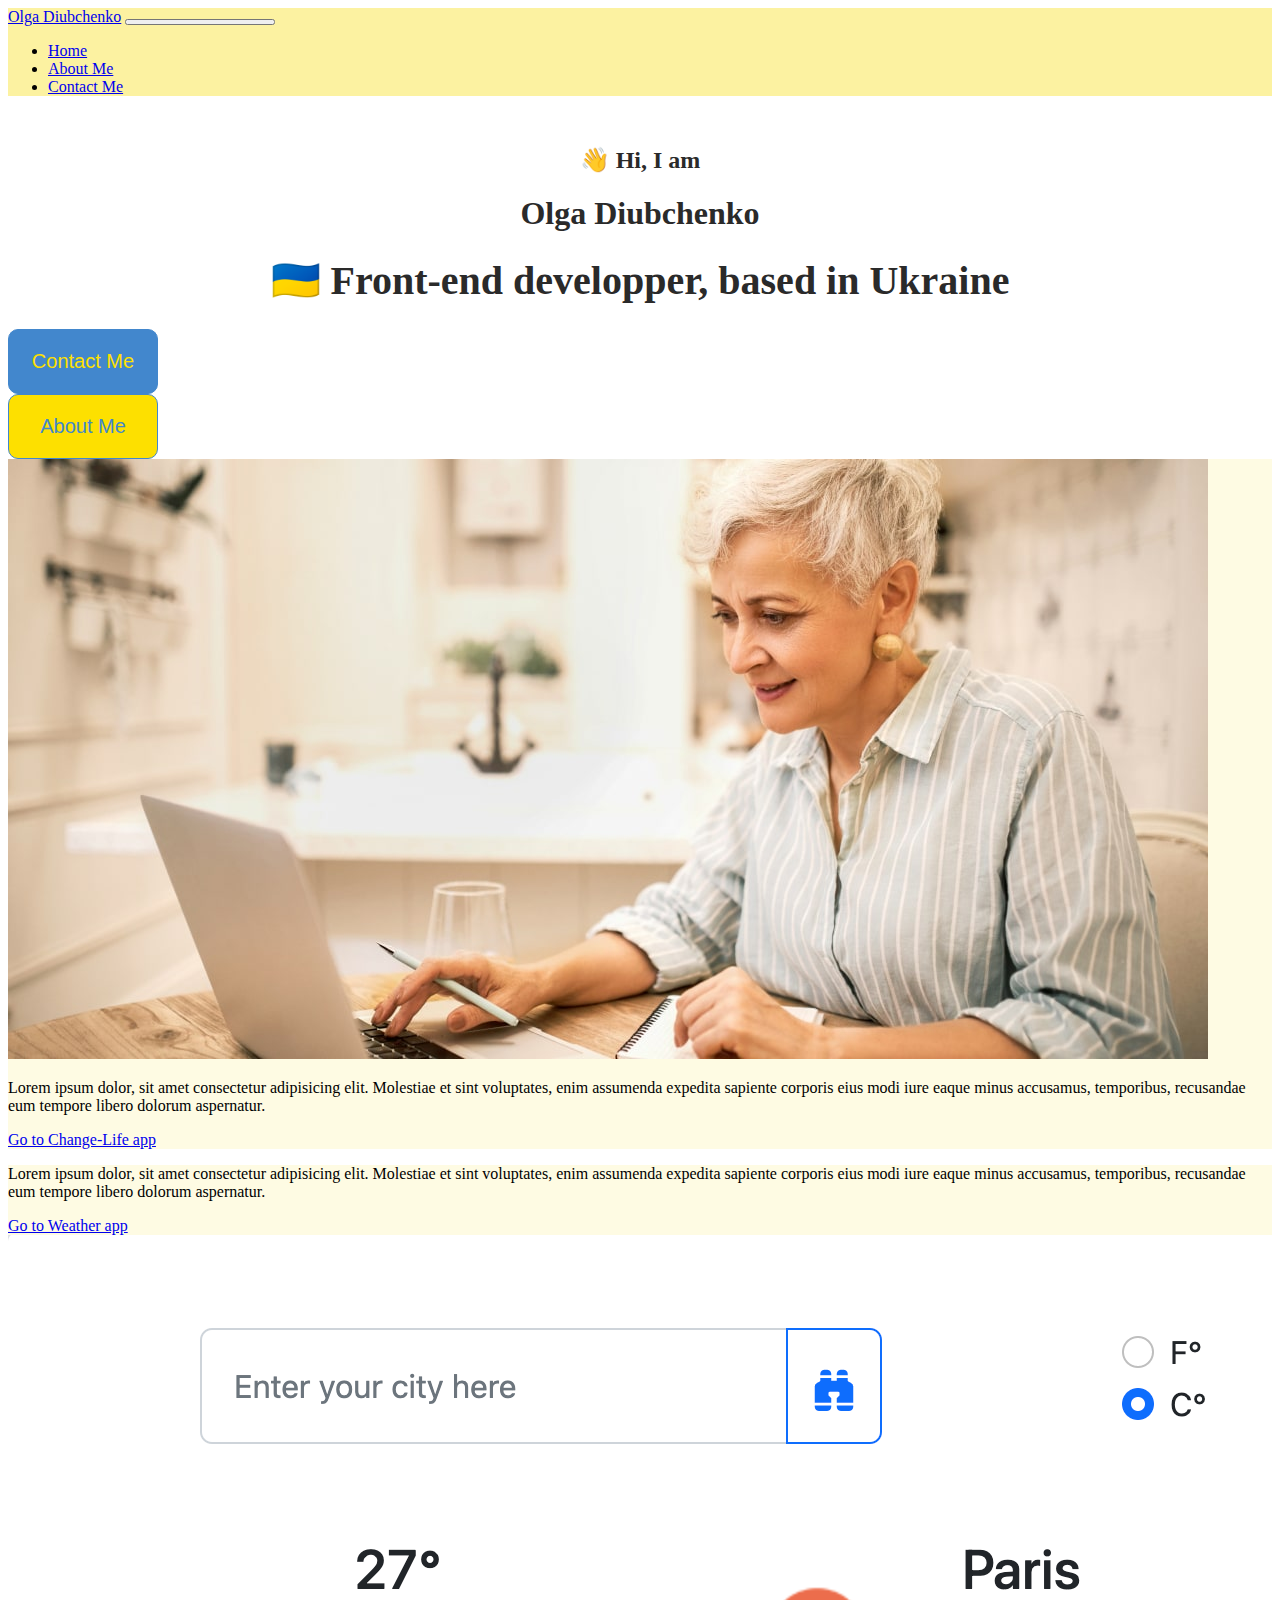
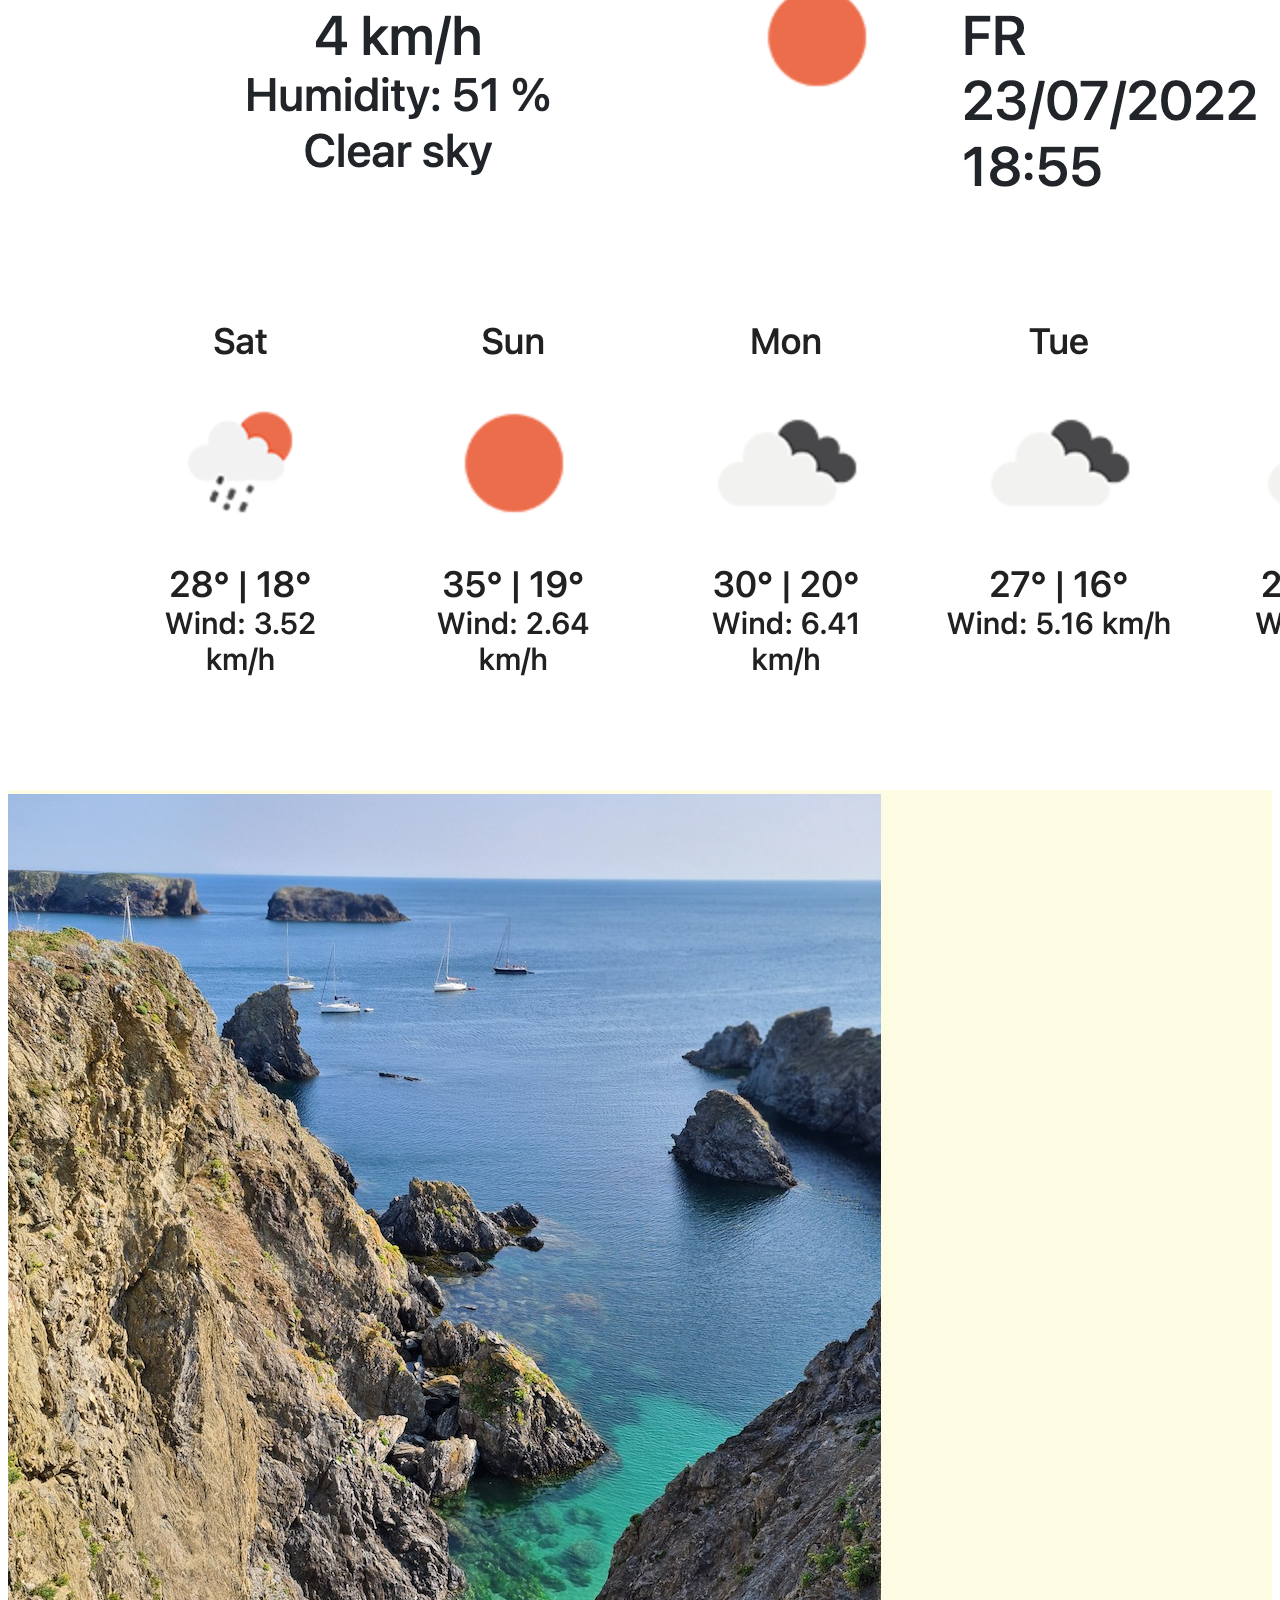
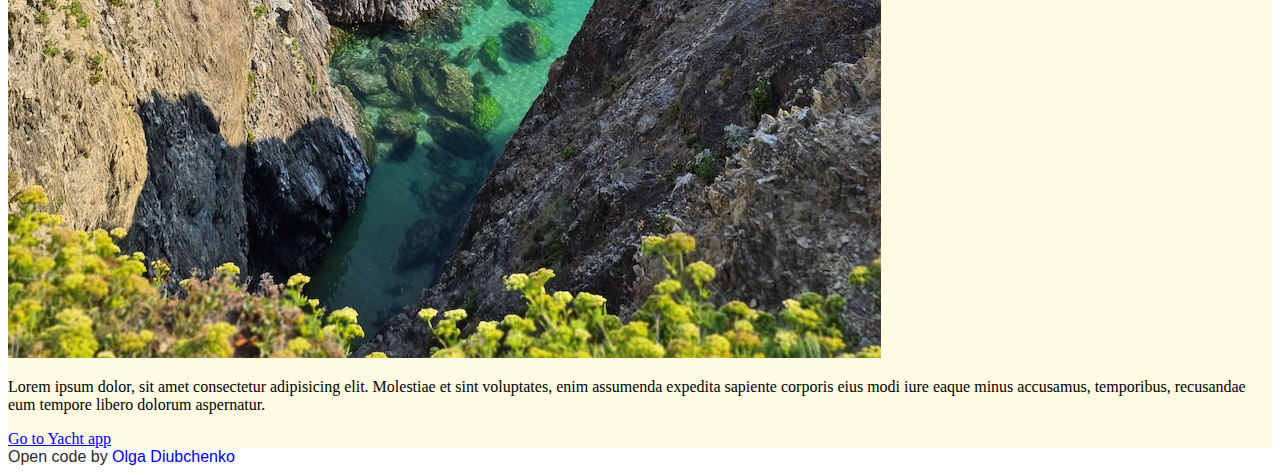
<file: index.html>
<!DOCTYPE html>
<html lang="en">
  <head>
    <meta charset="UTF-8" />
    <meta http-equiv="X-UA-Compatible" content="IE=edge" />
    <meta name="viewport" content="width=device-width, initial-scale=1.0" />
    <meta name="description" content="Short presentation of my works" />
    <title>Olga Diubchenko personal site</title>
    <link rel="stylesheet" href="style.css" />
    <link
      href="https://cdn.jsdelivr.net/npm/bootstrap@5.2.0/dist/css/bootstrap.min.css"
      rel="stylesheet"
      integrity="sha384-gH2yIJqKdNHPEq0n4Mqa/HGKIhSkIHeL5AyhkYV8i59U5AR6csBvApHHNl/vI1Bx"
      crossorigin="anonymous"
    />
    <script
      src="https://cdn.jsdelivr.net/npm/bootstrap@5.2.0/dist/js/bootstrap.bundle.min.js"
      integrity="sha384-A3rJD856KowSb7dwlZdYEkO39Gagi7vIsF0jrRAoQmDKKtQBHUuLZ9AsSv4jD4Xa"
      crossorigin="anonymous"
    ></script>
  </head>
  <body>
    <nav class="navbar navbar-expand-lg sticky-top bg-yellow">
      <div class="container-fluid">
        <a class="navbar-brand text-primary" href="/" id="title"
          >Olga Diubchenko</a
        >
        <button
          class="navbar-toggler"
          type="button"
          data-bs-toggle="collapse"
          data-bs-target="#navbarNav"
          aria-controls="navbarNav"
          aria-expanded="false"
          aria-label="Toggle navigation"
        >
          <span class="navbar-toggler-icon"></span>
        </button>
        <div class="collapse navbar-collapse" id="navbarNav">
          <ul class="navbar-nav">
            <li class="nav-item">
              <a class="nav-link active" aria-current="page" href="/">Home</a>
            </li>
            <li class="nav-item">
              <a class="nav-link" href="about.html" alt="go-to-about-page"
                >About Me</a
              >
            </li>
            <li class="nav-item">
              <a class="nav-link" href="about.html#contact" alt="go-to-contacts"
                >Contact Me</a
              >
            </li>
          </ul>
        </div>
      </div>
    </nav>
    <h2 class="d-flex pt-3">👋 Hi, I am</h2>
    <h1 class="">Olga Diubchenko</h1>
    <h3>🇺🇦 Front-end developper, based in Ukraine</h3>
    <div class="container-fluid">
      <div class="row justify-content-center mt-5">
        <div class="col-sm-3 text-center mb-3">
          <a href="/about.html#contact">
            <button id="contact-me" class="button bg-gradient shadow">
              Contact Me
            </button>
          </a>
        </div>
        <div class="col-sm-3 text-center mb-3">
          <a href="/about.html" class="col-sm-3 mb-3">
            <button id="about-me" class="button bg-gradient shadow">
              About Me
            </button>
          </a>
        </div>
      </div>
    </div>
    <div class="container rounded shadow-sm bg-text mb-3">
      <div class="row">
        <div class="col-sm-6">
          <img
            src="images/change_life.jpg"
            class="img-fluid rounded my-3 shadow-sm align-self-center"
            alt="Change Life no matter the age"
          />
        </div>
        <div class="col-sm-6 d-flex align-content-center flex-wrap">
          <p class="ms-3 mt-3">
            Lorem ipsum dolor, sit amet consectetur adipisicing elit. Molestiae
            et sint voluptates, enim assumenda expedita sapiente corporis eius
            modi iure eaque minus accusamus, temporibus, recusandae eum tempore
            libero dolorum aspernatur.<br />
          </p>

          <a
            href="#"
            type="button"
            class="btn btn-outline-primary bg-gradient shadow mx-auto mb-3"
          >
            Go to Change-Life app
          </a>
        </div>
      </div>
    </div>
    <div class="container rounded shadow-sm bg-text mb-3">
      <div class="row">
        <div class="col-sm-6 d-flex align-content-center flex-wrap">
          <p class="ms-3 mt-3">
            Lorem ipsum dolor, sit amet consectetur adipisicing elit. Molestiae
            et sint voluptates, enim assumenda expedita sapiente corporis eius
            modi iure eaque minus accusamus, temporibus, recusandae eum tempore
            libero dolorum aspernatur.<br />
          </p>

          <a
            href="https://tubular-gumdrop-8852b4.netlify.app/"
            type="button"
            class="btn btn-outline-primary bg-gradient shadow mx-auto mb-3"
          >
            Go to Weather app
          </a>
        </div>
        <div class="col-sm-6">
          <img
            src="images/weather-app.png"
            class="img-fluid rounded my-3 shadow-sm align-self-center"
            alt="Screenshot of one of my projects"
          />
        </div>
      </div>
    </div>
    <div class="container rounded shadow-sm bg-text mb-3">
      <div class="row">
        <div class="col-sm-6">
          <img
            src="images/yacht.jpg"
            class="img-fluid rounded my-3 shadow-sm align-self-center"
            alt="Beauteful evening in France Bretagne"
          />
        </div>
        <div class="col-sm-6 d-flex align-content-center flex-wrap">
          <p class="ms-3 mt-3">
            Lorem ipsum dolor, sit amet consectetur adipisicing elit. Molestiae
            et sint voluptates, enim assumenda expedita sapiente corporis eius
            modi iure eaque minus accusamus, temporibus, recusandae eum tempore
            libero dolorum aspernatur.<br />
          </p>

          <a
            href="#"
            type="button"
            class="btn btn-outline-primary bg-gradient shadow mx-auto mb-3"
          >
            Go to Yacht app
          </a>
        </div>
      </div>
    </div>
    <footer class="text-sm-center">
      Open code by
      <a href="https://github.com/OlgaD-crypto/my_projects" id="link-to-git"
        >Olga Diubchenko</a
      >
    </footer>
  </body>
</html>
</file>
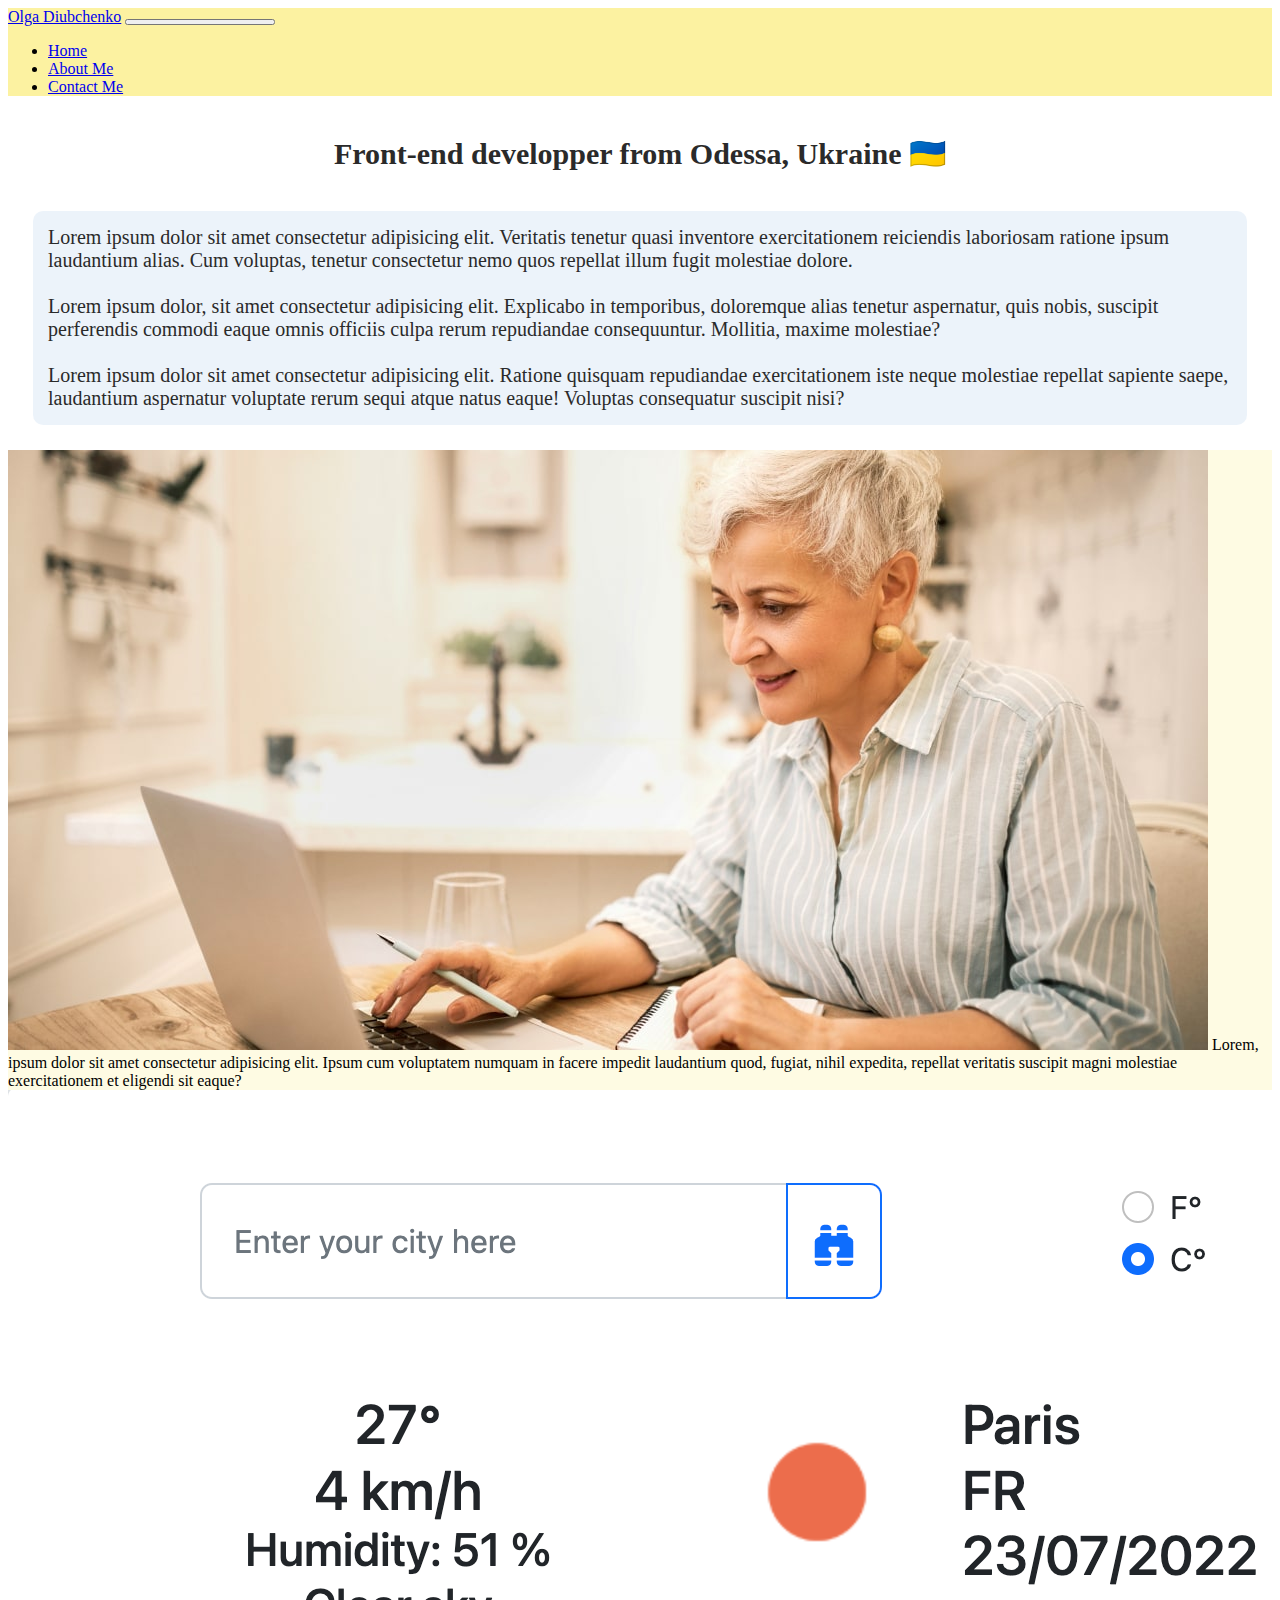
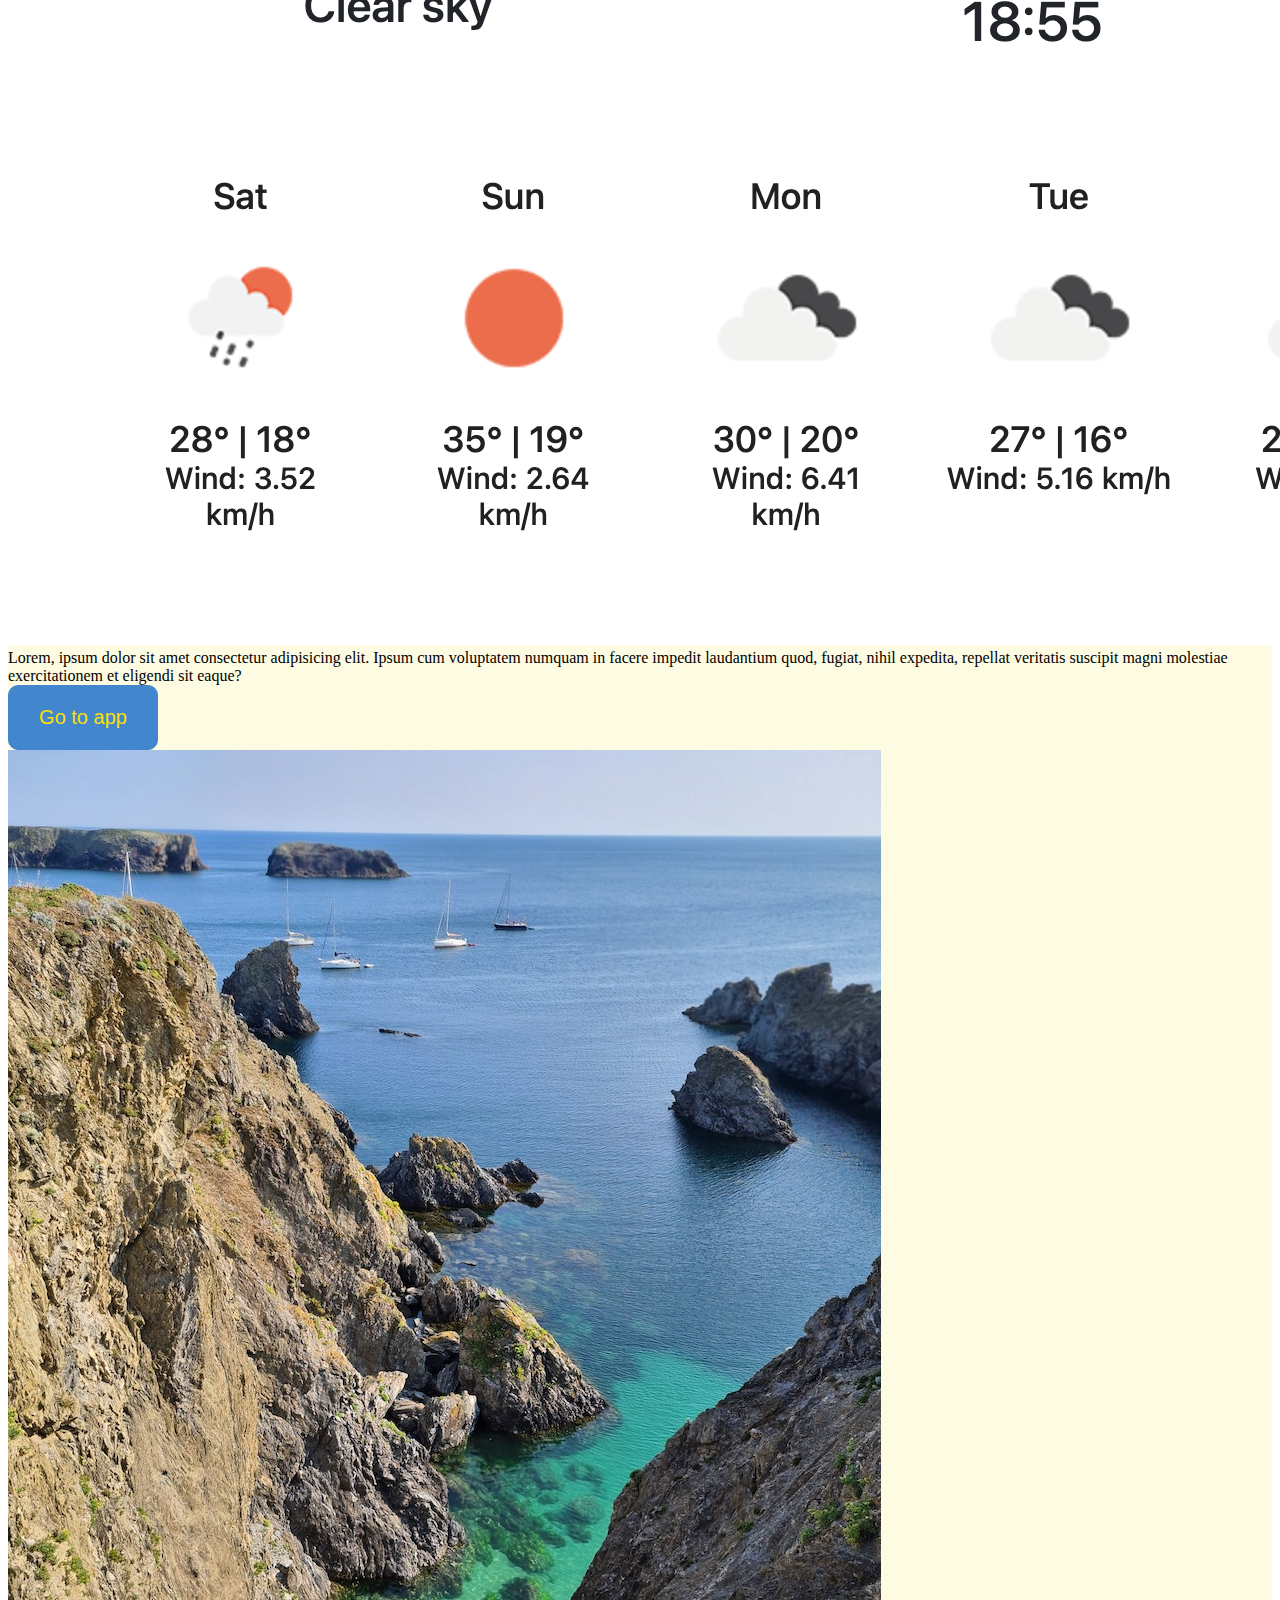
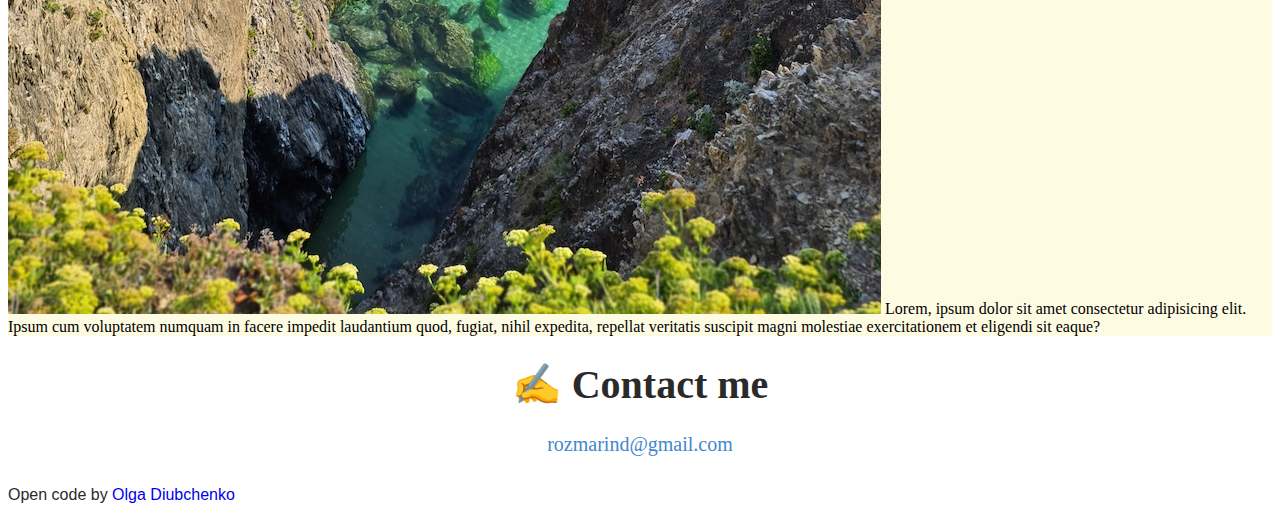
<file: about.html>
<!DOCTYPE html>
<html lang="en">
  <head>
    <meta charset="UTF-8" />
    <meta http-equiv="X-UA-Compatible" content="IE=edge" />
    <meta name="viewport" content="width=device-width, initial-scale=1.0" />
    <meta name="description" content="Description of several of my projects" />
    <title>A little about my projects</title>
    <link
      href="https://cdn.jsdelivr.net/npm/bootstrap@5.2.0/dist/css/bootstrap.min.css"
      rel="stylesheet"
      integrity="sha384-gH2yIJqKdNHPEq0n4Mqa/HGKIhSkIHeL5AyhkYV8i59U5AR6csBvApHHNl/vI1Bx"
      crossorigin="anonymous"
    />
    <script
      src="https://cdn.jsdelivr.net/npm/bootstrap@5.2.0/dist/js/bootstrap.bundle.min.js"
      integrity="sha384-A3rJD856KowSb7dwlZdYEkO39Gagi7vIsF0jrRAoQmDKKtQBHUuLZ9AsSv4jD4Xa"
      crossorigin="anonymous"
    ></script>
    <link rel="stylesheet" href="style.css" />
  </head>
  <body>
    <nav class="navbar navbar-expand-lg sticky-top bg-yellow mb-5">
      <div class="container-fluid">
        <a class="navbar-brand text-primary" href="/index.html" id="title"
          >Olga Diubchenko</a
        >
        <button
          class="navbar-toggler"
          type="button"
          data-bs-toggle="collapse"
          data-bs-target="#navbarNav"
          aria-controls="navbarNav"
          aria-expanded="false"
          aria-label="Toggle navigation"
        >
          <span class="navbar-toggler-icon"></span>
        </button>
        <div class="collapse navbar-collapse" id="navbarNav">
          <ul class="navbar-nav">
            <li class="nav-item">
              <a class="nav-link active" aria-current="page" href="/">Home</a>
            </li>
            <li class="nav-item">
              <a class="nav-link" href="about.html" alt="go-to-about-page"
                >About Me</a
              >
            </li>
            <li class="nav-item">
              <a class="nav-link" href="about.html#contact" alt="go-to-email"
                >Contact Me</a
              >
            </li>
          </ul>
        </div>
      </div>
    </nav>

    <h4>Front-end developper from Odessa, Ukraine 🇺🇦</h4>
    <p class="shadow-sm" id="text-about">
      Lorem ipsum dolor sit amet consectetur adipisicing elit. Veritatis tenetur
      quasi inventore exercitationem reiciendis laboriosam ratione ipsum
      laudantium alias. Cum voluptas, tenetur consectetur nemo quos repellat
      illum fugit molestiae dolore. <br /><br />Lorem ipsum dolor, sit amet
      consectetur adipisicing elit. Explicabo in temporibus, doloremque alias
      tenetur aspernatur, quis nobis, suscipit perferendis commodi eaque omnis
      officiis culpa rerum repudiandae consequuntur. Mollitia, maxime
      molestiae?<br /><br />Lorem ipsum dolor sit amet consectetur adipisicing
      elit. Ratione quisquam repudiandae exercitationem iste neque molestiae
      repellat sapiente saepe, laudantium aspernatur voluptate rerum sequi atque
      natus eaque! Voluptas consequatur suscipit nisi?
    </p>
    <div class="container-fluid mx-auto">
      <div class="row justify-content-evenly">
        <div
          class="col-sm-12 col-md-3 shadow-sm pb-3 mb-2 border bg-text rounded"
        >
          <img
            src="images/change_life.jpg"
            class="img-fluid rounded my-3 shadow-sm align-self-center"
            alt="No matter the age do what you want"
          />
          Lorem, ipsum dolor sit amet consectetur adipisicing elit. Ipsum cum
          voluptatem numquam in facere impedit laudantium quod, fugiat, nihil
          expedita, repellat veritatis suscipit magni molestiae exercitationem
          et eligendi sit eaque?
        </div>
        <div class="col-sm-12 col-md-3 shadow-sm mb-2 border bg-text rounded">
          <img
            src="images/weather-app.png"
            class="img-fluid rounded my-3 shadow-sm align-self-center"
            alt="Weather app with API"
          />
          Lorem, ipsum dolor sit amet consectetur adipisicing elit. Ipsum cum
          voluptatem numquam in facere impedit laudantium quod, fugiat, nihil
          expedita, repellat veritatis suscipit magni molestiae exercitationem
          et eligendi sit eaque?
          <div class="d-flex justify-content-center my-3">
            <a href="https://tubular-gumdrop-8852b4.netlify.app/">
              <button id="weather-app" class="button bg-gradient shadow">
                Go to app
              </button>
            </a>
          </div>
        </div>
        <div
          class="col-sm-12 col-md-3 shadow-sm mb-2 pb-3 border bg-text rounded"
        >
          <img
            src="images/yacht.jpg"
            class="img-fluid rounded my-3 shadow-sm align-self-center"
            alt="Evening on the sailing yacht in France, Bretagne"
          />
          Lorem, ipsum dolor sit amet consectetur adipisicing elit. Ipsum cum
          voluptatem numquam in facere impedit laudantium quod, fugiat, nihil
          expedita, repellat veritatis suscipit magni molestiae exercitationem
          et eligendi sit eaque?
        </div>
      </div>
    </div>
    <h3 id="contact">✍️ Contact me</h3>
    <a href="mailto:rozmarind@gmail.com" id="mail" alt="Mail to me"
      >rozmarind@gmail.com</a
    >
    <footer class="text-sm-center">
      Open code by
      <a href="https://github.com/OlgaD-crypto/my_projects" id="link-to-git"
        >Olga Diubchenko</a
      >
    </footer>
  </body>
</html>
</file>
<file: style.css>
:root {
  --color-text: rgb(42, 42, 42);
  --color-button: #4287cd;
  --color-second-button: rgb(253, 224, 0);
  --shadow-box: 8px 8px 25px 5px rgb(165, 163, 163);
  --transition: 0.6s linear;
}
h1,
h2,
h3 {
  display: flex;
  justify-content: center;
  color: var(--color-text);
}
h2 {
  margin-top: 50px;
}
h4 {
  display: flex;
  justify-content: center;
  color: var(--color-text);
  font-size: 30px;
  margin-top: 40px;
}

h3 {
  margin: 25px 25px;
  font-size: 40px;
}

.bg-yellow {
  background-color: rgb(252, 242, 161);
}
.bg-text {
  background-color: rgb(252, 242, 161, 0.3);
}
button {
  width: 150px;
}

#contact-me {
  background-color: var(--color-button);
  color: var(--color-second-button);
  padding: 20px;
  border-radius: 10px;
  border: solid 1px var(--color-button);
  font-size: 20px;

  transition: var(--transition);
}

#contact-me:hover {
  cursor: pointer;
  background-color: var(--color-second-button);
  color: var(--color-button);
}
#about-me {
  background-color: var(--color-second-button);
  color: var(--color-button);
  padding: 20px;
  border-radius: 10px;
  border: solid 1px var(--color-button);
  font-size: 20px;

  transition: var(--transition);
}
#about-me:hover {
  cursor: pointer;
  background-color: var(--color-button);
  color: var(--color-second-button);
}

#text-about {
  background-color: rgb(66, 135, 205, 0.1);
  border-radius: 10px;
  color: var(--color-text);
  padding: 15px;
  margin: 25px;
  font-size: 20px;
  flex: 1;
}

#weather-app {
  background-color: var(--color-button);
  color: var(--color-second-button);
  padding: 20px;
  border-radius: 10px;
  border: solid 1px var(--color-button);
  font-size: 20px;

  transition: var(--transition);
}

#weather-app:hover {
  cursor: pointer;
  background-color: var(--color-second-button);
  color: var(--color-button);
}
#mail {
  display: flex;
  justify-content: center;
  font-size: 20px;
  text-decoration: none;
  color: var(--color-button);
  margin-bottom: 30px;
}
#back {
  display: flex;

  justify-content: flex-start;
  padding: 15px;
  margin-top: 40px;
  font-size: 20px;
  text-decoration: none;
  color: var(--color-button);
}

#back :visited {
  color: var(--color-button);
}

footer {
  font-family: "Gill Sans", "Gill Sans MT", Calibri, "Trebuchet MS", sans-serif;
  color: var(--color-text);
}

#link-to-git {
  text-decoration: none;
}
</file>
